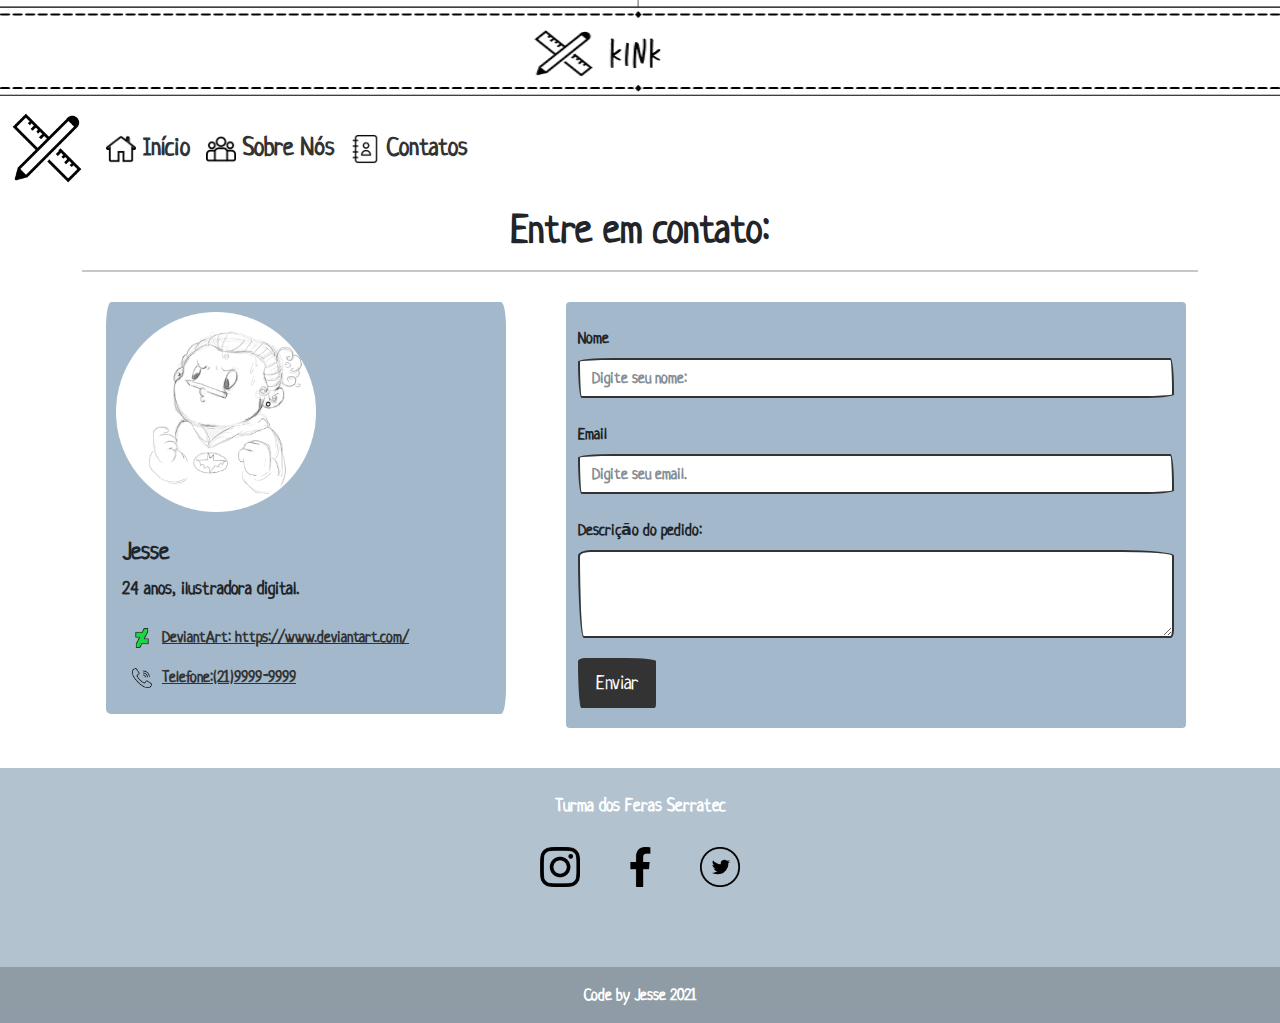
<file: views/contatos.html>
<!DOCTYPE html>
<html lang="en">
<head>
    <meta charset="UTF-8">
    <meta http-equiv="X-UA-Compatible" content="IE=edge">
    <meta name="viewport" content="width=device-width, initial-scale=1.0">
    <title>Contatos</title>

    
    <link rel="stylesheet" href="../css/contato.css">
    <link rel="stylesheet" href="../css/bootstrap.min.css">
    <link rel="stylesheet" href="../css/base.css">
</head>
<body>
    <div class="header">
        <img src="../icones/banner.png" alt="">
    </div>
    
    <nav class="navbar navbar-expand-lg navbar-light bg-light">
      <div class="container-fluid">
  
        <a class="navbar-brand" href="#"><img src="../icones/icone.png" alt=""></a>
        <button class="navbar-toggler" type="button" data-bs-toggle="collapse" data-bs-target="#navbarColor03"
          aria-controls="navbarColor03" aria-expanded="false" aria-label="Toggle navigation">
          <span class="navbar-toggler-icon"></span>
        </button>
  
        <div class="collapse navbar-collapse" id="navbarColor03">
          <ul class="navbar-nav me-auto">
            <li class="nav-item">
              <a class="nav-link active" href="index.html">
                <img src="../icones/home.png" alt="">
                Início
                <span class="visually-hidden">(current)</span>
              </a>
            </li>
            <li class="nav-item">
              
              <a class="nav-link" href="sobre.html">
                <img src="../icones/sobre.png" alt="">
                Sobre Nós
              </a>
            </li>
            <li class="nav-item">
              
              <a class="nav-link" href="contatos.html">
                <img src="../icones/contato.png" alt="">
                Contatos
              </a>
            </li>
          </ul>
        </div>
      </div>
    </nav>

    <div class="container text-center">
    <h1>Entre em contato:</h1>
    <hr>
    </div>

    <div class="container">
    <div class="row">
      <div class="col">
        <div class="container">
        <div class="card " style="width:400px">
          <img class="card-img-top" src="../icones/me.png" alt="Card image">
          <div class="card-body">
            <h4 class="card-title">Jesse</h4>
            <p class="card-text">24 anos, ilustradora digital.</p>
            <a href="#" class="icon"><img src="../icones/deviantart.png" alt="">DeviantArt: https://www.deviantart.com/</a>
            <br>
            <a href="#" class="icon"><img src="../icones/call.png" alt="">Telefone:(21)9999-9999</a>
          </div>
        </div>
      </div>
    </div>

    <div class="col">
      <div class="container">
        <form>
            <fieldset>
              
              <div class="form-group row">
                
                <div class="form-container">                  
                    <label for="nome" class="form-label mt-4">Nome</label>
                    <input type="text" class="form-control" id="nome" aria-describedby="nomeHelp" placeholder="Digite seu nome:" required>
                   </div>

                 <div class="form-container">
                    <label for="email" class="form-label mt-4">Email</label>
                    <input type="email" class="form-control" id="email" placeholder="Digite seu email." required>
                  </div>

                  <div class="form-container">
                    <label for="textarea" class="form-label mt-4" required>Descrição do pedido:</label>
                    <textarea class="form-control" id="textarea" rows="3"></textarea>
                  </div> 
                  <div class="form-container">
                    <button type="submit" id="botao-enviar" onclick="enviar()" class="btn btn-primary btn-lg">Enviar</button>
                  </div>
              </div>              
          </form>
        </div>
        </div>
      </div>
    </div>
        <!-- Footer -->
<footer class="bg-dark text-center text-white">
  <!-- Grid container -->
 
  <div class="container p-4">
    <!-- Section: Redes Sociais -->
    <section class="mb-4">
      <p>Turma dos Feras Serratec</p>
      <a class="btn btn-floating m-1" href="#!" role="button"
        ><img src="../icones/instagram.png" alt=""></a>

        <a class="btn btn-floating m-1" href="#!" role="button"
        ><img src="../icones/facebook.png" alt=""></a>

        <a class="btn btn-floating m-1" href="#!" role="button"
        ><img src="../icones/twitter.png" alt=""></a>
    </section>
    <!-- Section: Social media -->
    </section>
    <!-- Section: Links -->
  </div>
  <!-- Grid container -->

  <!-- Copyright -->
  <div class="text-center p-3" style="background-color: rgba(0, 0, 0, 0.2);">
    Code by Jesse 2021
  </div>
  <!-- Copyright -->
</footer>
<!-- Footer -->
   
        <script src="../scripts/contatos.js"></script>
        <script src="/scripts/bootstrap.bundle.min.js"></script>  
        <script src="https://ajax.googleapis.com/ajax/libs/jquery/3.5.1/jquery.min.js"></script>
        <script src="https://cdnjs.cloudflare.com/ajax/libs/popper.js/1.16.0/umd/popper.min.js"></script>
        <script src="https://maxcdn.bootstrapcdn.com/bootstrap/4.5.2/js/bootstrap.min.js"></script>
</body>
</html>
</file>
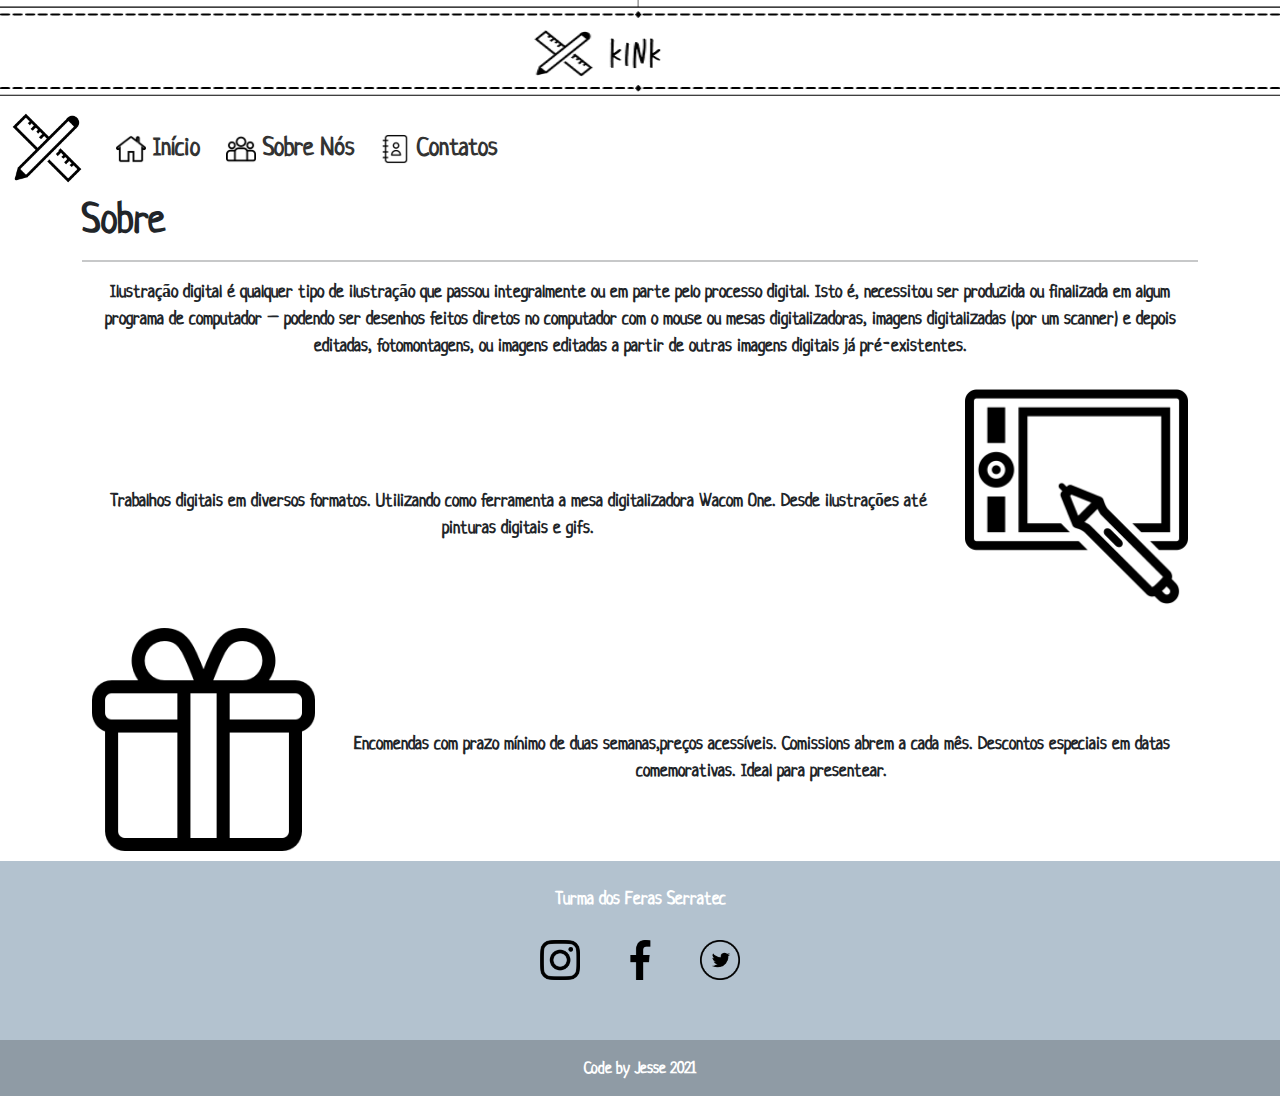
<file: views/sobre.html>
<!DOCTYPE html>
<html lang="en">

<head>
  <meta charset="UTF-8">
  <meta http-equiv="X-UA-Compatible" content="IE=edge">
  <meta name="viewport" content="width=device-width, initial-scale=1.0">
  <title>Sobre</title>
  
  
  <link rel="stylesheet" href="../css/sobre.css">
  <link rel="stylesheet" href="../css/bootstrap.min.css">
  <link rel="stylesheet" href="../css/base.css">
</head>

<body>
  
  <div class="header">
    <img src="../icones/banner.png" alt="">
  </div>

  <nav class="navbar navbar-expand-lg navbar-light bg-light">
    <div class="container-fluid">

      <a class="navbar-brand" href="#"><img src="../icones/icone.png" alt=""></a>
      <button class="navbar-toggler" id="" type="button" data-bs-toggle="collapse" data-bs-target="#navbarColor03"
        aria-controls="navbarColor03" aria-expanded="false" aria-label="Toggle navigation">
        <span class="navbar-toggler-icon"></span>
      </button>
      <div class="dropdown-menu" aria-labelledby="dropdownMenuButton">
        <a class="dropdown-item" href="#">Action</a>
        <a class="dropdown-item" href="#">Another action</a>
        <a class="dropdown-item" href="#">Something else here</a>
      </div>
      
      <div class="collapse navbar-collapse" id="navbarColor03">
        <ul class="navbar-nav me-auto">
          <li class="nav-item">
            <a class="nav-link active" href="index.html">
              <img src="../icones/home.png" alt="">
              Início
              <span class="visually-hidden">(current)</span>
            </a>
          </li>
          <li class="nav-item">
            
            <a class="nav-link" href="sobre.html">
              <img src="../icones/sobre.png" alt="">
              Sobre Nós
            </a>
          </li>
          <li class="nav-item">
            
            <a class="nav-link" href="contatos.html">
              <img src="../icones/contato.png" alt="">
              Contatos
            </a>
          </li>
        </ul>
      </div>
    </div>
  </nav>


  
  <div class="container">
    <div class="cabecalho">
      <h1>Sobre</h1>
      <hr>
      <p>Ilustração digital é qualquer tipo de ilustração que passou integralmente ou em parte pelo processo digital. Isto é, necessitou ser produzida ou finalizada em algum programa de computador – podendo ser desenhos feitos diretos no computador com o mouse ou mesas digitalizadoras, imagens digitalizadas (por um scanner) e depois editadas, fotomontagens, ou imagens editadas a partir de outras imagens digitais já pré-existentes.</p>
    </div>
  </div>

  <div class="container">

    <div class="texto-imagem">

      <p>Trabalhos digitais em diversos formatos. Utilizando como ferramenta a mesa digitalizadora Wacom One. Desde ilustrações até pinturas digitais e gifs.</p>
      <img src="../icones/wacom-tablet.png" alt="">
    </div>

  </div>
  <div class="container">

    <div class="texto-imagem">
      <img src="../icones/gift.png" alt="">
      <p>Encomendas com prazo mínimo de duas semanas,preços acessíveis. Comissions abrem a cada mês. Descontos especiais em datas comemorativas. Ideal para presentear.</p>
    </div>
  </div>


         <!-- Footer -->
<footer class="bg-dark text-center text-white">
  <!-- Grid container -->
 
  <div class="container p-4">
    <!-- Section: Redes Sociais -->
    <section class="mb-4">
      <p>Turma dos Feras Serratec</p>
      <a class="btn btn-floating m-1" href="#!" role="button"
        ><img src="../icones/instagram.png" alt=""></a>

        <a class="btn btn-floating m-1" href="#!" role="button"
        ><img src="../icones/facebook.png" alt=""></a>

        <a class="btn btn-floating m-1" href="#!" role="button"
        ><img src="../icones/twitter.png" alt=""></a>
    </section>
    <!-- Section: Social media -->
    </section>
    <!-- Section: Links -->
  </div>
  <!-- Grid container -->

  <!-- Copyright -->
  <div class="text-center p-3" style="background-color: rgba(0, 0, 0, 0.2);">
    Code by Jesse 2021
  </div>
  <!-- Copyright -->
</footer>
<!-- Footer -->



  <script src="/scripts/bootstrap.bundle.min.js"></script>  
  <script src="https://ajax.googleapis.com/ajax/libs/jquery/3.5.1/jquery.min.js"></script>
  <script src="https://cdnjs.cloudflare.com/ajax/libs/popper.js/1.16.0/umd/popper.min.js"></script>
  <script src="https://maxcdn.bootstrapcdn.com/bootstrap/4.5.2/js/bootstrap.min.js"></script>
</body>

</html>
</file>
<file: css/contato.css>
.container .form-group.row{
    /* width:60%; */
    border-radius: 4px;
    background-color:var(--cor-fundo);
}
.container .card{
    background-color:var(--cor-fundo);
    border:none;    
}
.card img{
    width: 200px;
    height: 200px;
    margin:10px;
}

.container button{
    margin-top: 20px;
    margin-bottom: 20px;
}
.row .col{
    max-width: max-content;
}
.icon img{
    width: 20px;
    height: 20px;
}

/* .container h2{
    justify-content: ;
} */
.container{
    margin-top: 10px;
    margin-bottom: 20px;
}
</file>
<file: css/base.css>
/* base */

:root{
    --cor-fundo:#a3b8ca ;
    --cor-rodape:#b3c2cf;
}
@font-face{
        src: url(../font/neucha.otf);
        font-family: neucha;
}
p,h1,h2,h3,h4{
    font-family: neucha;
    font-weight: 700;
}
p{
    font-size: large;
}

.nav-item img{
    height: 30px;
    width: 30px;
    
}
.container-fluid{
    font-size: 25px;
}
.navbar-brand img{
    height:70px;
    width: 70px;
   
}

.header img{
    width: 100%;
    height: 100px;   
    
}
.navbar.bg-light {
    border:none;
}
.icones img{
    height:30px;
    width: 30px;
}
.footer{
    margin-top: 30px;
    padding-bottom: 30px;
    padding-top: 30px;
    text-align: center;
    color:rgb(255, 255, 255);
    background-color: var(--cor-rodape);
    
}
section.mb-4{
    padding: 0;
}
.bg-dark{
    background-color: var(--cor-rodape) !important
}
section img{
    width: 40px;
    height: 40px;
    
}


/* fim da base */
</file>
<file: css/sobre.css>
.container{
    display:flex;
    flex-direction: column;
    text-align: center;
    justify-content: center;
}
.nav-item{
    padding-left:10px;
}
.container .navbar{
    padding:0;
}
.texto-imagem p{
    padding:0;
    margin-top: 10%;
}
.cabecalho h1{
    text-align: left;
}
.container .texto-imagem{
    display: flex;
    flex-direction: row;
}

.texto-imagem img{
    width: 20%;
    height:20%;
    margin : 10px;
}
</file>
